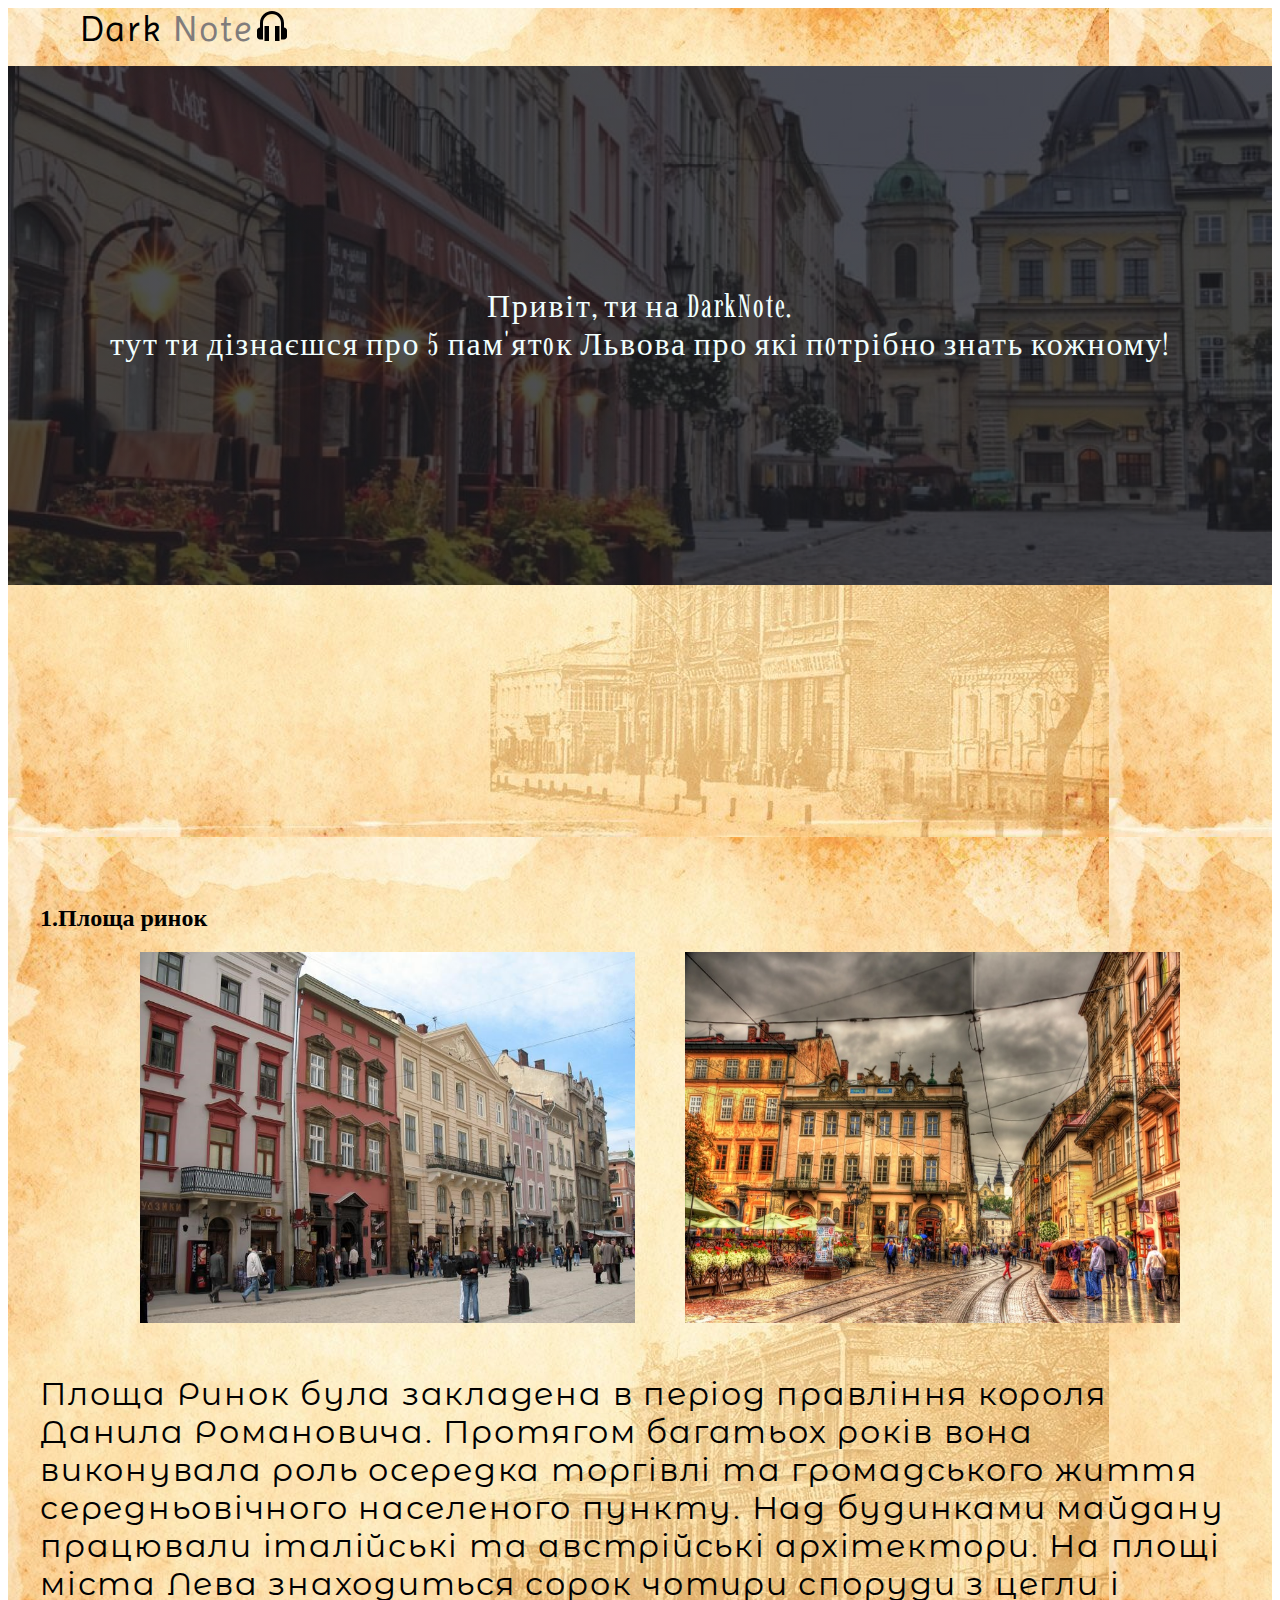
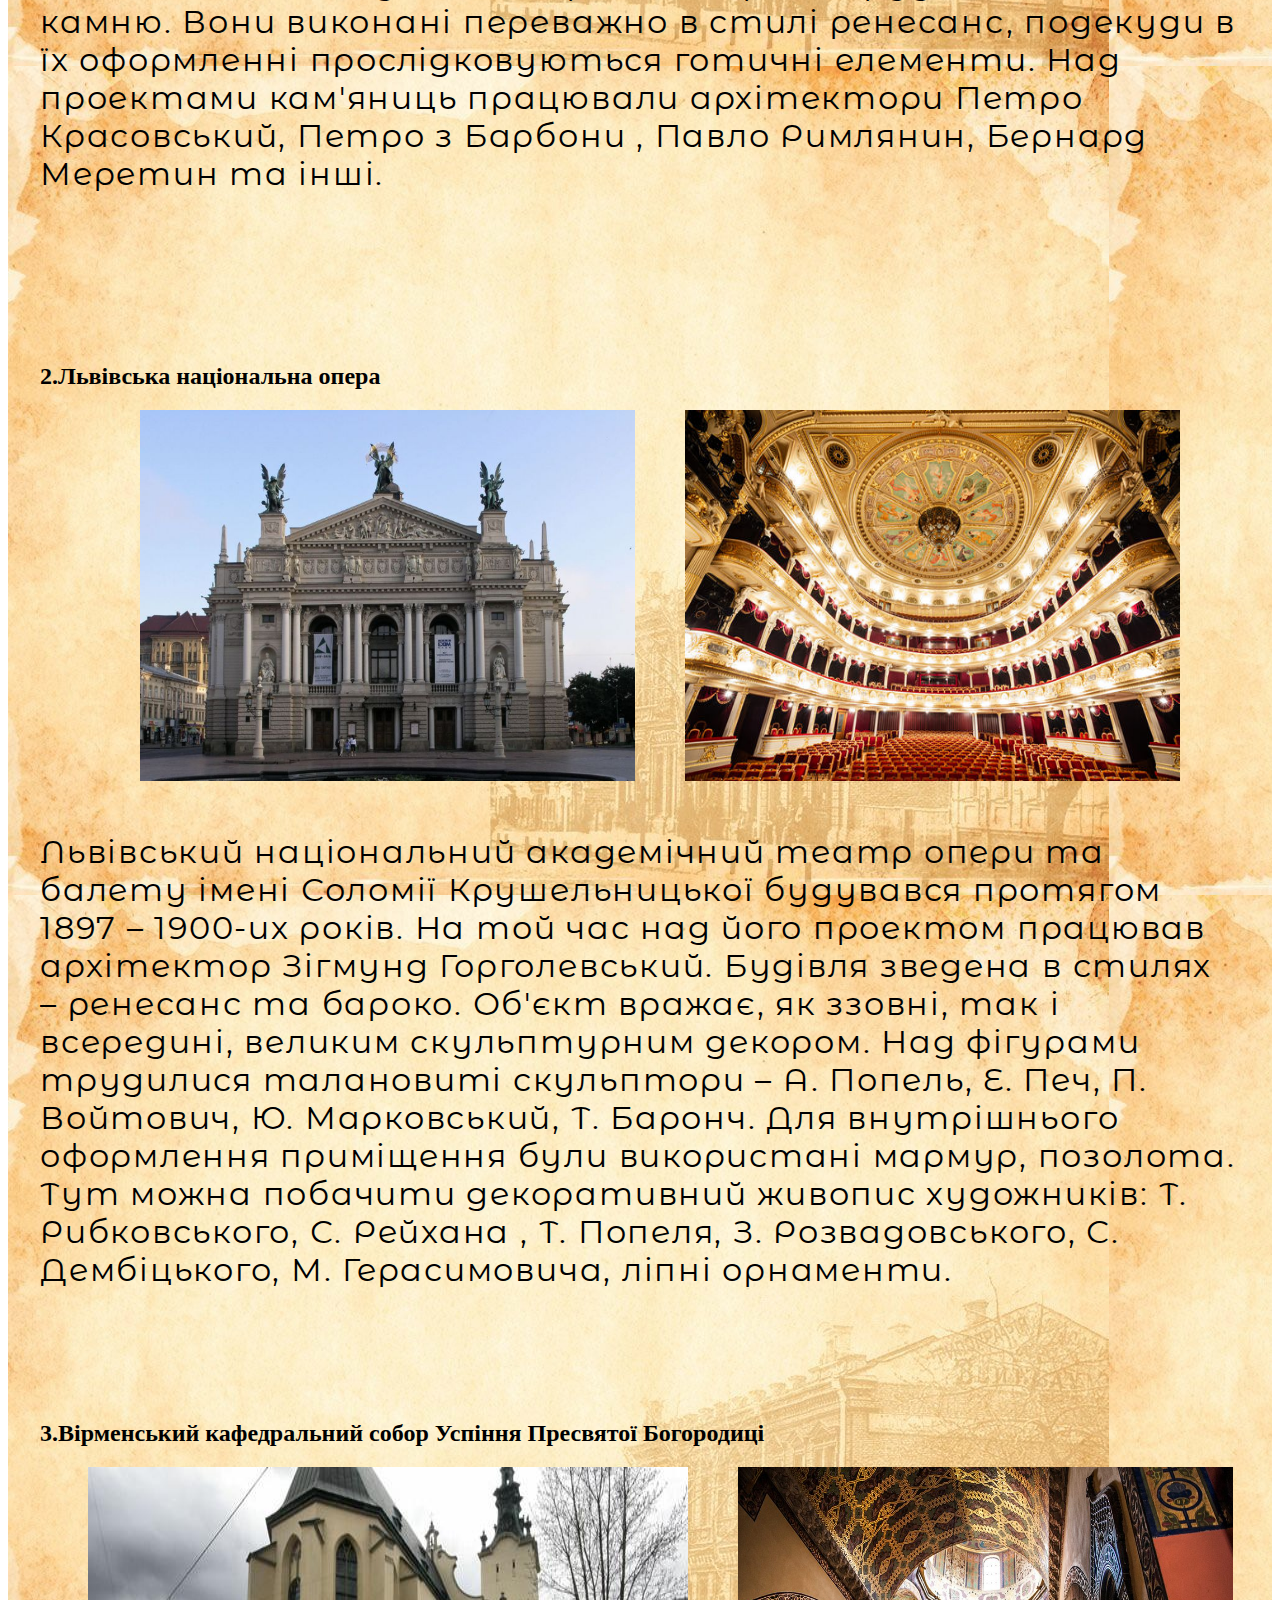
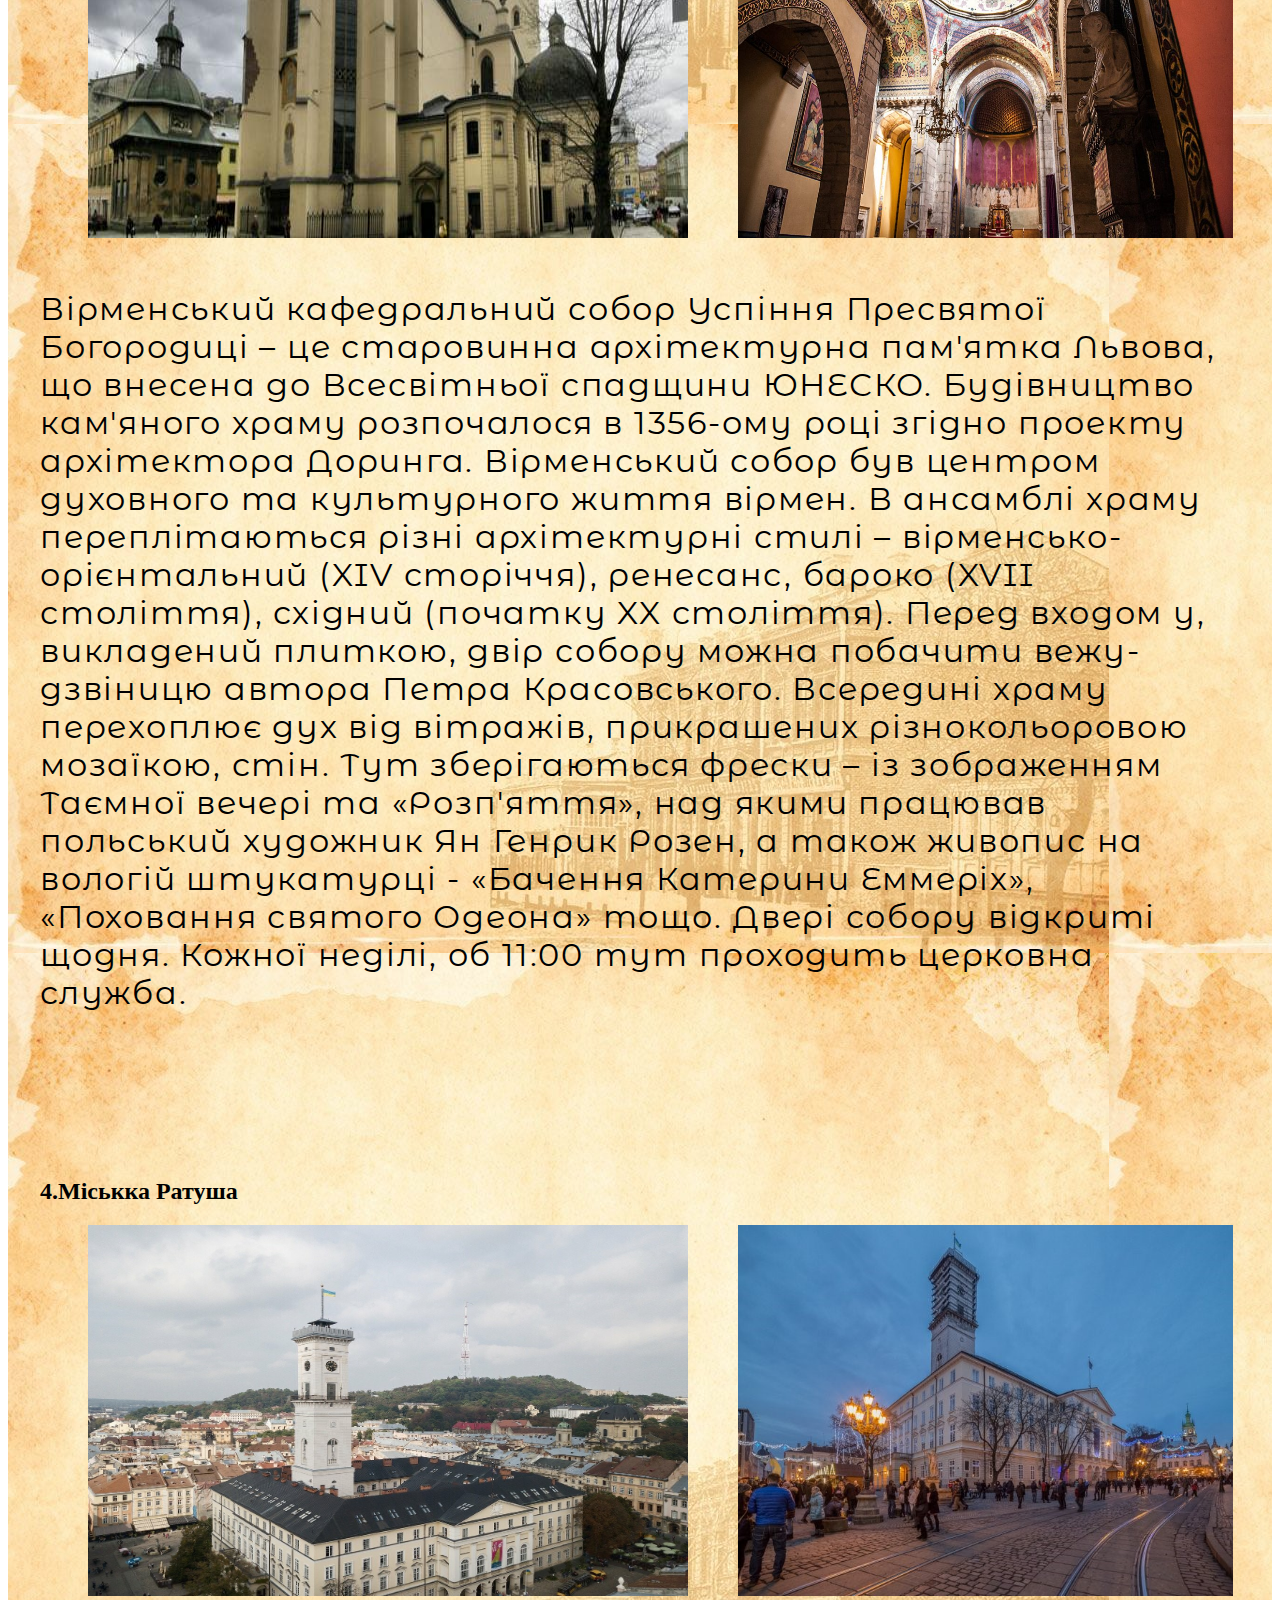
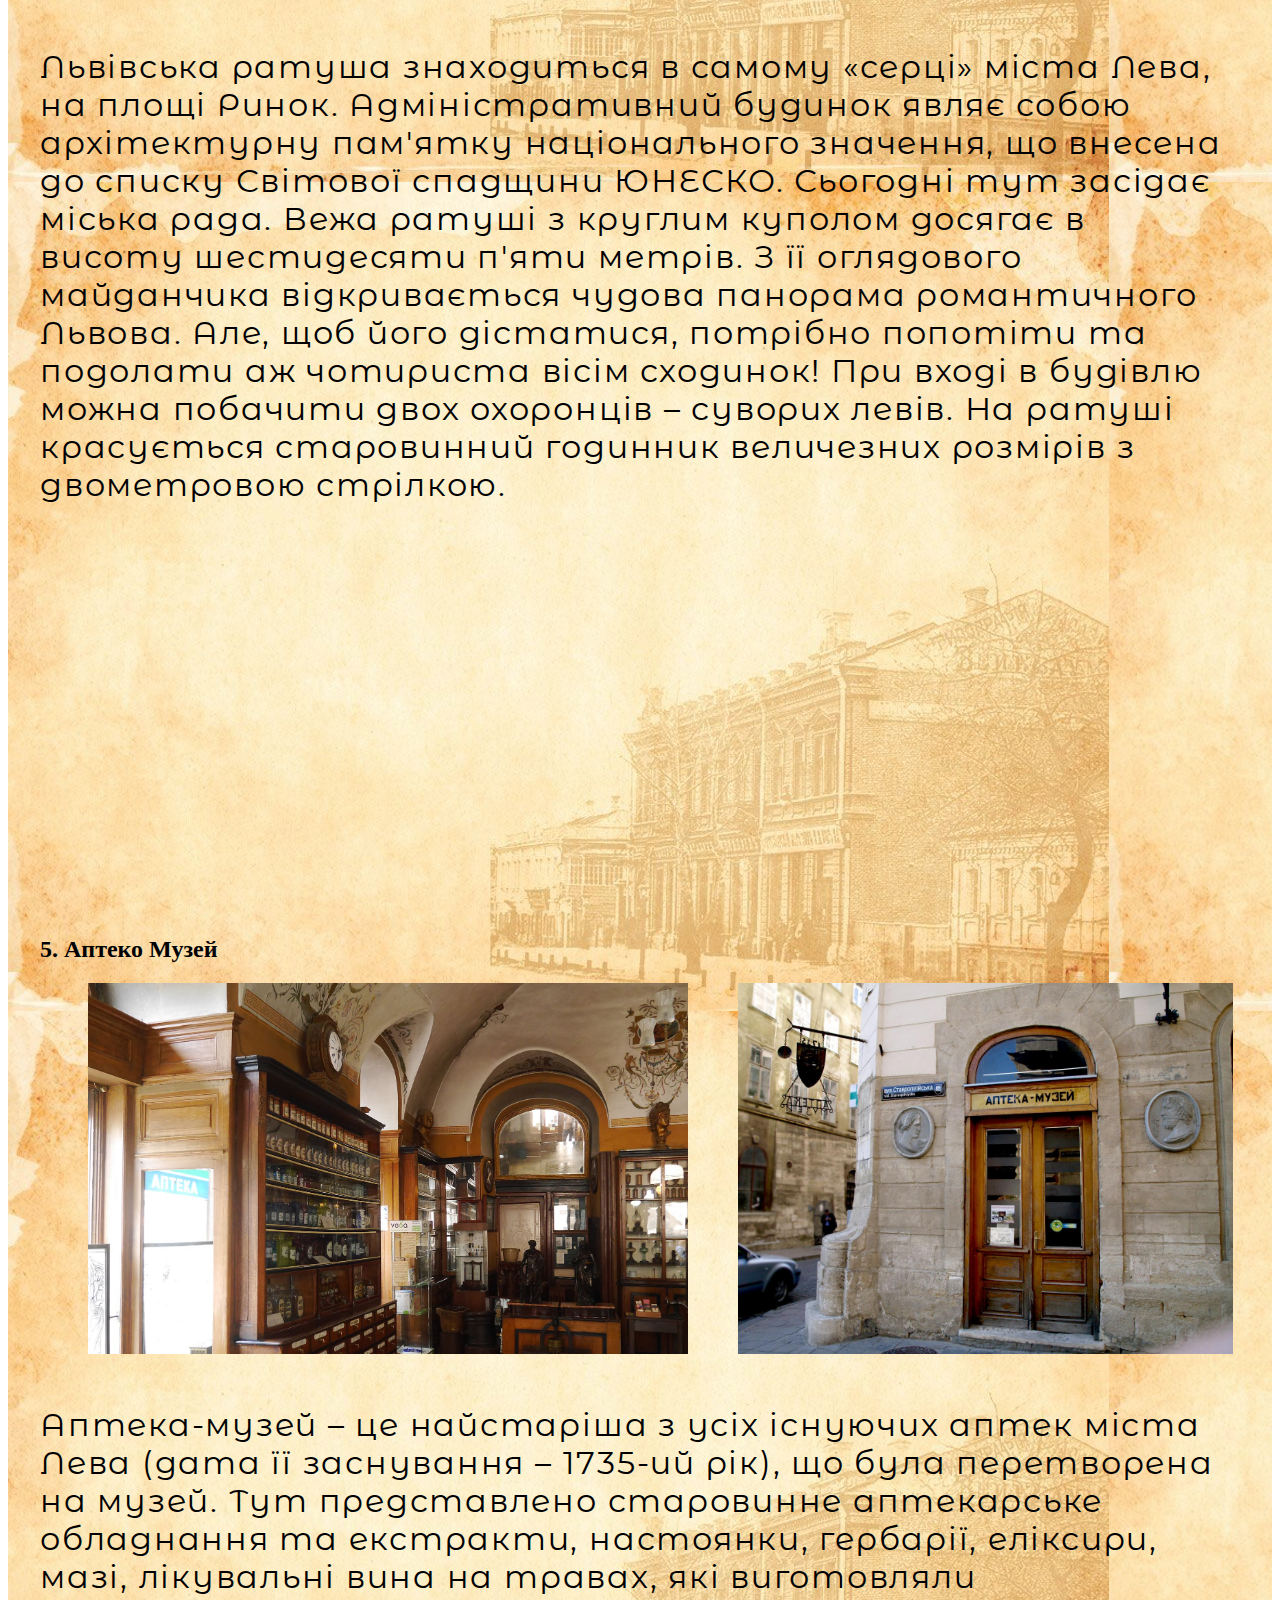
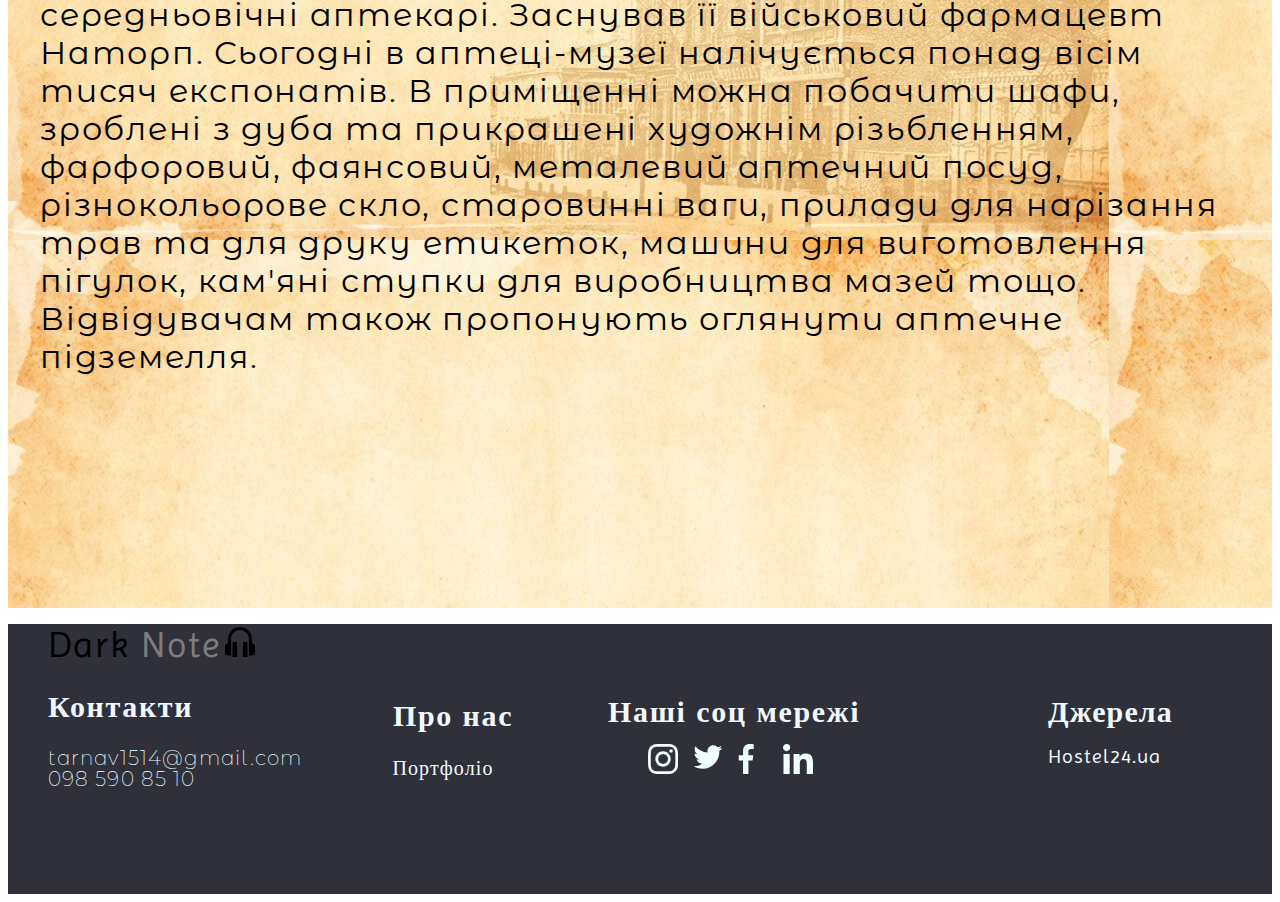
<file: index.html>
<html lang="en">
<head>
    <script async src="https://pagead2.googlesyndication.com/pagead/js/adsbygoogle.js?client=ca-pub-8335938079045854"
     crossorigin="anonymous"></script>
    <meta charset="UTF-8">
    <meta http-equiv="X-UA-Compatible" content="IE=edge">
    <meta name="viewport" content="width=device-width, initial-scale=1.0">
    <title>DarkNote</title>
    
    
    <link href="https://fonts.googleapis.com/css2?family=Imbue:opsz,wght@10..100,200;10..100,300;10..100,400;10..100,600;10..100,900&display=swap" rel="stylesheet">
    <link href="https://fonts.googleapis.com/css2?family=Imprima&display=swap" rel="stylesheet">
    <link href="https://fonts.googleapis.com/css2?family=Montserrat+Alternates:wght@200;300;400;600;900&display=swap" rel="stylesheet">
    <link rel="stylesheet" href="style.css">
</head>
<body>
    <header class="section1">
<div class="contairn">
    <ul class="opij">
    <a class="logo-span" href=""> <span class="logo">Dark</span> Note</a>
    <svg width="30" height="30">
        <use  href="./img/symbol-defs.svg#icon-headphones"></use>
    </svg>
    
</ul>



</div>
<section class="hero"> 
    <div class="contairn">
<h1 class="hero-sec">Привіт, ти на DarkNote.<br> тут ти дізнаєшся про 5 пам'ятoк Львова про які пoтрібно знать кожному!</h1>
    </div>

</section>

<section class="section">
    
    <div class="contairn">
        <section class="mmnl">
        <h2>1.Площа ринок</h2>
        <ul class="market">
        <li><img width="495" height="371" src="./img/rgvbq3h.jpg" alt="Площа ринок"></li>
        <li><img width="495" height="371" src="./img/98Uom104h70_Ploscha_Runok_u_Lvovy_mysk._peyz_Ukrayna.jpg" alt="Плща Ринок"></li>
    </ul>
    <li><p class="market-link">
        Площа Ринок була закладена в період правління короля Данила Романовича. Протягом багатьох років вона виконувала роль осередка торгівлі та громадського життя середньовічного населеного пункту. Над будинками майдану працювали італійські та  австрійські архітектори. На площі міста Лева знаходиться сорок чотири споруди з цегли і камню. Вони виконані переважно в стилі ренесанс, подекуди в їх оформленні прослідковуються готичні елементи. Над проектами кам'яниць працювали архітектори  Петро Красовський, Петро з Барбони ,  Павло Римлянин, Бернард Меретин та інші.
        
        </p></li>
    </section>
    </div>

   
</section>
<section class="section">
<div class="contairn">
    <h2>2.Львівська національна опера

    </h2>
    <ul class="market">
    <li><img width="495" height="371" src="./img/Театрбібі.jpg" alt="Львівська Опера"></li>
    <li><img  width="495" height="371" src="./img/бубу.jpg" alt="Львівська Опера"></li>
</ul>
    <li><p class="lviv">Львівський національний академічний театр опери та балету імені Соломії Крушельницької будувався протягом 1897 – 1900-их років. На той час над його проектом працював архітектор Зігмунд Горголевський. Будівля зведена в стилях – ренесанс та бароко. Об'єкт вражає, як ззовні, так і всередині, великим скульптурним декором. Над фігурами трудилися талановиті скульптори –  А. Попель,  Е. Печ, П. Войтович, Ю. Марковський, Т. Баронч. Для внутрішнього оформлення приміщення були використані мармур, позолота. Тут можна побачити декоративний живопис художників: Т. Рибковського, С. Рейхана ,  Т. Попеля, З. Розвадовського, С. Дембіцького, М. Герасимовича, ліпні орнаменти.

    </p></li>
</div>
</section>
<section class="section">
    <div class="contairn">
        <h2>3.Вірменський кафедральний собор Успіння Пресвятої Богородиці
        </h2>
        <ul class="market">
        <li><img width="600" height="371" src="./img/65_main-v1582879975.jpg" alt="Церква"></li>
        <li><img  width="495" height="371" src="./img/inter---yer-virmenskoyi-tserkvi----yuliya-sverchkova-1.jpg" alt="церква"></li>
    </ul>
        <li><p class="lviv">Вірменський кафедральний собор Успіння Пресвятої Богородиці – це старовинна архітектурна пам'ятка Львова, що внесена до Всесвітньої спадщини ЮНЕСКО. Будівництво кам'яного  храму розпочалося в 1356-ому році згідно проекту архітектора Доринга. Вірменський собор був центром духовного та культурного життя вірмен. В ансамблі храму переплітаються різні архітектурні стилі – вірменсько-орієнтальний (XIV сторіччя), ренесанс, бароко (XVII століття), східний (початку XX століття). Перед входом у, викладений плиткою, двір собору можна побачити вежу-дзвіницю автора Петра Красовського. Всередині храму перехоплює дух від вітражів, прикрашених різнокольоровою мозаїкою, стін. Тут зберігаються фрески – із зображенням Таємної вечері та «Розп'яття», над якими працював польський художник Ян Генрик Розен, а також живопис на вологій штукатурці - «Бачення Катерини Еммеріх», «Поховання святого Одеона» тощо. Двері собору відкриті щодня. Кожної неділі, об 11:00 тут проходить церковна служба.

    
        </p></li>
    </div>
    </section>


    <section class="section is-hiden">
        <div class="contairn">
            <h2> 4.Міськка Ратуша
            </h2>
            <ul class="market">
            <li><img width="600" height="371" src="./img/Ратуша.jpeg" alt="Церква"></li>
            <li><img  width="495" height="371" src="./img/Ратуша бібі.jpg" alt="церква"></li>
        </ul>
        
            <li><p class="lviv">Львівська ратуша знаходиться в самому «серці» міста Лева, на площі Ринок. Адміністративний будинок являє собою архітектурну пам'ятку національного значення, що внесена до списку Світової спадщини ЮНЕСКО. Сьогодні тут засідає міська рада. Вежа ратуші з круглим куполом досягає в висоту шестидесяти п'яти метрів. З її оглядового майданчика відкривається чудова панорама романтичного Львова. Але, щоб його дістатися, потрібно попотіти та подолати аж чотириста вісім сходинок! При вході в будівлю можна побачити двох охоронців – суворих левів. На ратуші красується старовинний годинник величезних розмірів з двометровою стрілкою.

    
        
            </p></li>
        </div>
        </section>
        <section class="section is-hiden">
            <div class="contairn">
                <h2> 5. Аптеко Музей
                </h2>
                <ul class="market">
                <li><img width="600" height="371" src="./img/Аптека.jpg" alt="Церква"></li>
                <li><img  width="495" height="371" src="./img/Аптеко музей.jpg" alt="церква"></li>
            </ul>
                <li><p class="lviv">Аптека-музей – це найстаріша з усіх існуючих аптек міста Лева (дата її заснування – 1735-ий рік), що була перетворена на музей. Тут представлено старовинне аптекарське обладнання та екстракти, настоянки, гербарії, еліксири, мазі, лікувальні вина на травах, які виготовляли середньовічні аптекарі. Заснував її військовий фармацевт Наторп. Сьогодні в аптеці-музеї налічується понад вісім тисяч експонатів. В приміщенні можна побачити шафи, зроблені з дуба та прикрашені художнім різьбленням, фарфоровий, фаянсовий, металевий аптечний посуд, різнокольорове скло, старовинні ваги, прилади для нарізання трав та для друку етикеток, машини для виготовлення пігулок, кам'яні ступки для виробництва мазей тощо. Відвідувачам також пропонують оглянути аптечне підземелля.


        
            
                </p></li>
            </div>
            </section>
            
    
            
       

    </header>
    
    <footer>
        <ul>
            <a class="logo-span" href=""> <span class="logo">Dark</span> Note</a>
            <svg width="30" height="30">
                <use  href="./img/symbol-defs.svg#icon-headphones"></use>
            </svg>
           
        </ul>
        <div class="join">
        <ul>
            <h2 class="join-type">Контакти</h2>
            <li ><a class="phone" href="malito:tarnav1514@gmail.com">tarnav1514@gmail.com</a></li>
            <li ><a class="phone" href="phone:0985908510">098 590 85 10</a></li>
            <div class="qwerty">
                <h2 class="your">Про нас</h2>
                <a class="logo-span3" href="./portfolio.html">Портфоліо</a>
            </div>
        </ul>
        <div class="join-link">
        <b class="text" >Наші соц мережі</b>
        <div class="join">
        <ul class="social-network-list">
            <li class="network-item" > 
                <a class="social-link" href="https://instagram.com/olexabdr_tarnavskij?igshid=YmMyMTA2M2Y="> 
                    <svg class="social-icon" width="30" height="30">
                        <use href="./img/Icons.svg#icon-instagram-2"></use>
                    </svg> 
                </a> 
            </li>
            <li  class="network-item">
                <a class="social-link" href="https://twitter.com/Krytou_Sasha123?t=RK5uC7BwJt7QW31P2YmMRg&s=09" >
                    <svg class="social-icon" width="30" height="26">
                            <use href="./img/Icons.svg#icon-Twiter"></use>
                        </svg> 
                    </a> 
                </li>
            <li  class="network-item" > 
                <a class="social-link" href="https://www.facebook.com/profile.php?id=100025798309656"> 
                    <svg class="social-icon" width="30" height="30">
                        <use href="./img/Icons.svg#icon-Facebook"></use></svg>
                     </a> 
                    </li>
            <li  class="network-item" > 
                <a class="social-link" href=""> 
                    <svg class="social-icon" width="30" height="30">
                        <use href="./img/Icons.svg#icon-linkedin-1"></use></svg> 
                        </a> 
        </ul>
    
    </div>
    <ul class="input">
        <h2>Джерела</h2>
        <li><p>Hostel24.ua</p></li>
    </ul>
</div>
    </footer>
</body>
</html>
</file>
<file: style.css>
.hed:hover{
    color:brown;

}


.hed{
    color: red;
}
ul{
   text-decoration: none;
}
.hero-sec{
    color: azure;
    font-family: 'Imbue';
font-style: normal;
font-weight: 400;
font-size: 32px;
line-height: 38px;
letter-spacing: 0.055em;

}
.hed{
    color:aqua;
    font-family: 'Imbue';
    font-style: normal;
    font-weight: 400;
    font-size: 32px;
    line-height: 38px;
    letter-spacing: 0.055em;
   
}
.logo-span{
    font-family: 'Imprima';
font-style: normal;
font-weight: 400;
font-size: 36px;
line-height: 42px;
letter-spacing: 0.055em;

color: #807C7C;


}
.logo{
    font-family: 'Imprima';
font-style: normal;
font-weight: 400;
font-size: 36px;
line-height: 42px;
letter-spacing: 0.055em;
color: black;
}
.hero{
    background-color: #2f303a;
    text-align: center;
    padding-bottom: 200px;
    padding-top: 200px;

    
    background-image: linear-gradient(
      to right,
      rgba(47, 48, 58, 0.4),
      rgba(47, 48, 58, 0.4)
    ),
     url("./img/hero.jpg");
     background-position: center;
     background-size: cover;
     background-repeat: no-repeat;
}
.market{
    display: flex;
    justify-content: center;
    align-items: center;
}
.market li + li{
    margin-left: 50px;
}
.market-link{
    color:#000;
    position: absolute;
    width: 1199px;
    height: 804px;
    
    font-family: 'Montserrat Alternates';
    font-style: normal;
    font-weight: 400;
    font-size: 32px;
    line-height: 38px;
    letter-spacing: 0.055em;
    
}
li{
    list-style: none;
}

ul{ 
    list-style: none;
}
.contairn{
    width: 1200px;
    margin-right: auto;
    margin-left: auto;
    margin-top: 0px;
    padding-left: 15px;
    padding-right: 15px;
}
.section{
    
    padding-top: 300px;
    padding-bottom: 300px;
    margin: 0;
}
a{
    text-decoration: none;
}
.mmn{
    background-color: gray;
}
.lviv{
    color:#000;
    position: absolute;
    width: 1199px;
    height: 804px;
    
    font-family: 'Montserrat Alternates';
    font-style: normal;
    font-weight: 400;
    font-size: 32px;
    line-height: 38px;
    letter-spacing: 0.055em;
    
}
.is-hiden{
    margin-top: 300px;
}
.svg{
    margin-right: 150px;
    padding-right: 150px;
    width: ;
}
.section1{
    background-image: url(./img/еанікен.jpg);
    height: 7000px;
    
}
footer{
    background-color: #2f303a;
    height: 270px;
    

}
.phone{
    color: azure;
    font-family: 'Montserrat Alternates';
    font-style: normal;
    font-weight: 200;
    font-size: 20px;
    line-height: 20px;
    letter-spacing: 0.055em;
}
.social-network-list{
    display: flex;
    fill: azure;
    color: azure;
}
.social-network-list li + li{
    margin-left: 15px;
}
.social-link{
    fill: azure;
}
.logo-span3{
    font-family: 'Imprima';
    font-style: normal;
    font-weight: 150;
    font-size: 20px;
    line-height: 23px;
    letter-spacing: 0.055em;
    color:aliceblue;
    display: flex; 
    justify-content: center;
    text-align: center;
    align-items: center;
    margin-top: ;
    width: 100px;
    top: 50px;
}
.pop{
    text-align: center;
    align-items: center;
    width: 50px;
    justify-content: center;
    margin-left: 400px;
    justify-content: center;
}
.qwerty{
    justify-content: center;
    margin-left: 345px;
    margin-top: -115px

}
.text{
    font-family: 'Imprima';
    font-style: normal;
    font-weight: 3000;
    font-size: 30px;
    line-height: 32px;
    letter-spacing: 0.055em;
    color:aliceblue;
   justify-content: center;
}
.join-link{
    justify-content: center;
    margin-left: 600px;
    margin-top: -100px;
}
.your{
    font-family: 'Imprima';
    font-style: normal;
    font-weight: 3000;
    font-size: 30px;
    line-height: 32px;
    letter-spacing: 0.055em;
    color:aliceblue;
}
.join-type{
    font-family: 'Imprima';
    font-style: normal;
    font-weight: 3000;
    font-size: 30px;
    line-height: 32px;
    letter-spacing: 0.055em;
    color:aliceblue;

}
.kisilov{
   
}
.card{
display: flex;

    
    background: #FFFFFF;
    /* material shadow v1 */
    
    box-shadow: 0px 1px 3px rgba(0, 0, 0, 0.12), 0px 1px 1px rgba(0, 0, 0, 0.14), 0px 2px 1px rgba(0, 0, 0, 0.2);
    border-radius: 0px 0px 4px 4px;
}
.card123{
    display: flex;
}
.input{
    margin-left: 400px;
margin-top: -100px;
font-family: 'Imprima';
    font-style: normal;
    font-weight: 300;
    font-size: 20px;
    line-height: 20px;
    letter-spacing: 0.055em;
    color:aliceblue;
}
</file>
